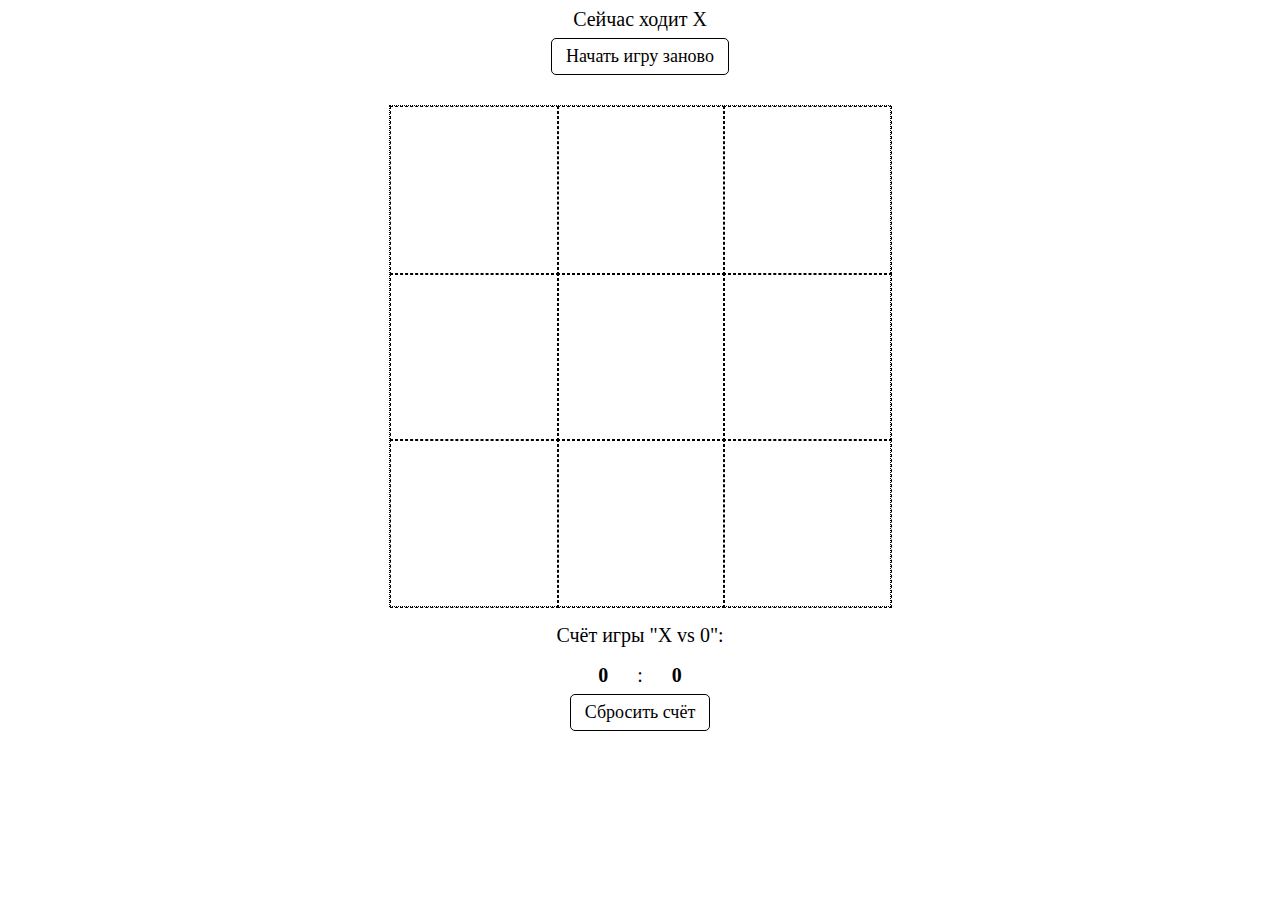
<file: index.html>
<!DOCTYPE html>
<html lang="en">
<head>
    <meta charset="UTF-8">
    <title>Крестики-нолики</title>
    <link rel="stylesheet" href="style.css">
    <script src="script.js" defer></script>
</head>
<body>
<div class="gamer"></div>
<div class="buttom-wrap">
    <span class="button">Начать игру заново</span>
</div>
<div class="board"></div>
<p class="score">Счёт игры "X vs 0":</p>
<div class="scoreboard">	
	<span class="scoreX">0</span>
	<span>&#8194;:&#8194;</span>
	<span class="score0">0</span>
</div>
<div class="buttom-wrap">
    <span class="score-button">Сбросить счёт</span>
</div>
</body>
</html>
</file>
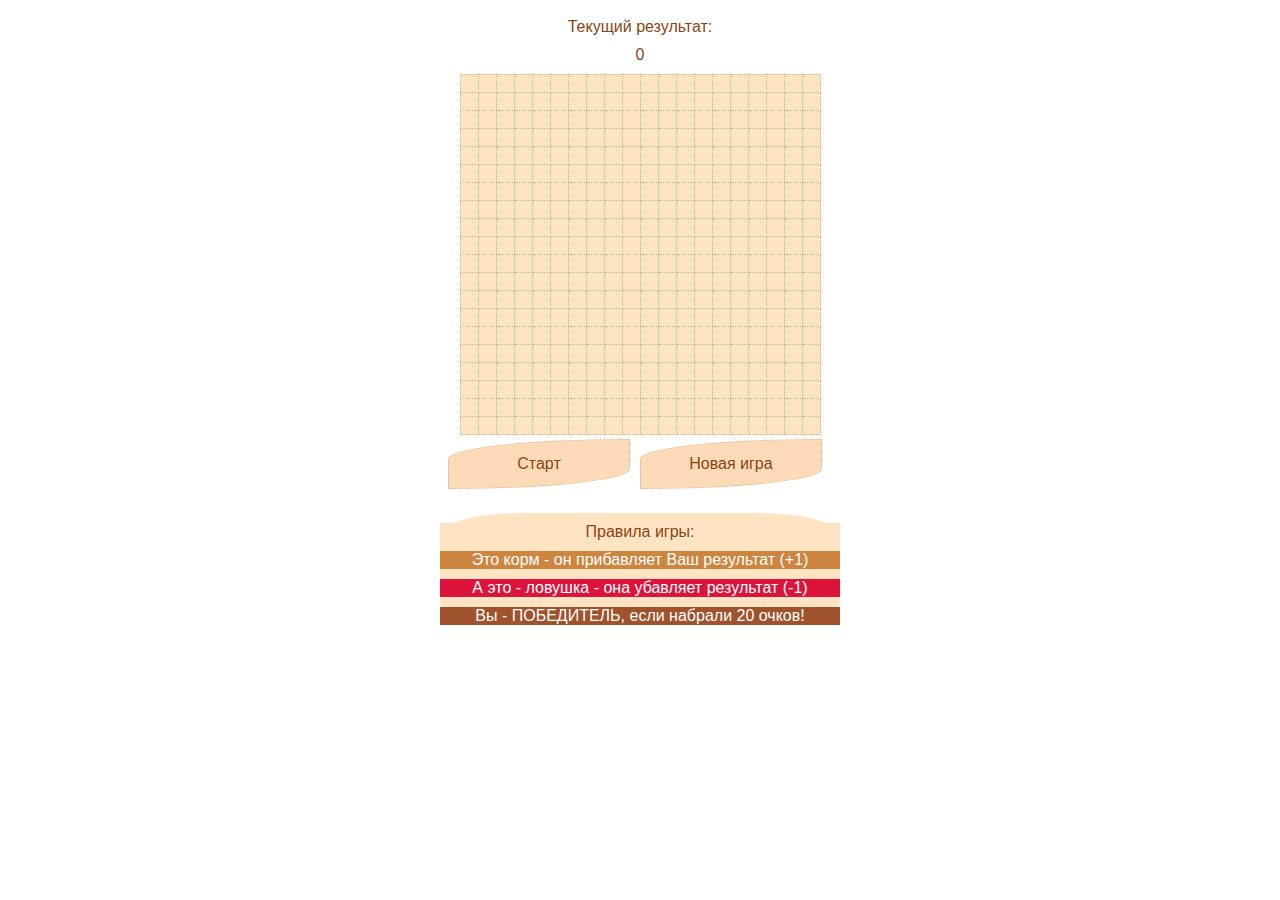
<file: lesson7.html>
<!DOCTYPE html>
<html lang="en">
<head>
    <meta charset="UTF-8">
    <title>Snake</title>
    <link rel="stylesheet" href="lesson7.css">
    <script src="lesson7.js"></script>
</head>
<body>
<span class="score">Текущий результат:</span>
<span id="scoreboard" class="score">0</span>
<div class="wrap">
    <div id="snake-field"></div>
    <div class="buttons">
        <div id="snake-start">Старт</div>
        <div id="snake-renew">Новая игра</div>
    </div>
</div>
<div class="comments">
	<div class="game-table score">Правила игры:</div>
	<div style="color: white;" class="food-unit score">Это корм - он прибавляет Ваш результат (+1)</div>
	<div style="color: white;" class="rock-unit score">А это - ловушка - она убавляет результат (-1)</div>
	<div style="color: white;" class="snake-unit score">Вы - ПОБЕДИТЕЛЬ, если набрали 20 очков!</div>
</div>
</body>
</html>
</file>
<file: style.css>
.gamer {
    margin: 0 auto;
    text-align: center;
    font-size: 20px;
    height: 20px;
}

.board {
    margin: 20px auto 0;
    border: 1px dotted black;
    width: 500px;
    height: 500px;
}

.cell {
    width: 33.3%;
    height: 33.3%;
    float: left;
}

.inner-cell {
    width: 100%;
    height: 100%;
    border: 1px dashed black;
    font-size: 11em;
    text-align: center;
    line-height: 1em;
}

.button, .score-button {
    display: inline-block;
    margin: 10px auto;
    padding: 7px 14px;
    border-radius: 5px;
    border: 1px solid black;
    font-size: 18px;
    cursor: pointer;
}

.button:hover, .score-button:hover {
    background-color: black;
    color: white;
}

.buttom-wrap {
    text-align: center;
}

.scoreboard{
    margin: 0 auto;
    text-align: center;
    font-size: 20px;
    height: 20px;
} 

.score {
    margin: 10px auto;
    padding: 7px 14px;
    font-size: 20px;
    /*font-weight: 600;*/
    text-align: center;
}
.scoreX, .score0 {
    margin: 10px auto;
    padding: 7px 14px;
    font-size: 20px;
    font-weight: 600;
    text-align: center;
}
</file>
<file: lesson7.css>
body {
    font-family: Arial;
}
#snake-field{
    display: inline-block;
}
#snake-renew,#snake-start{
    width: 150px;
    padding: 15px;
    color: SaddleBrown;
    background-color: PeachPuff;
    text-align: center;
    cursor: pointer;
    float: left;
    margin-right: 10px;
    border-top-left-radius: 100% 20px; border-bottom-right-radius: 100% 20px;
    border: 1px dotted Tan;
}
.game-table{
    border-collapse: collapse;
    background-color: Bisque;
}
td.game-table-cell{
    width: 15px;
    height: 15px;
    border: 1px dotted Tan;
}
.snake-unit{
    background-color: Sienna;
}
.food-unit{
    background-color: Peru;
}
.rock-unit{
    background-color: Crimson;
}
.buttons{
    display: inline-block;
}
.wrap{
    margin: 10px auto 0;
    text-align: center;
}
.score{
    display: inline-block;
    width: 100%;
    margin: 10px auto 0;
    text-align: center;
    color: SaddleBrown;

}
.comments {
    display: block;
    width: 400px;
    min-height: 70px;
    margin: 20px auto;
    background-color: Bisque;
    border-radius: 20%;
}
</file>
